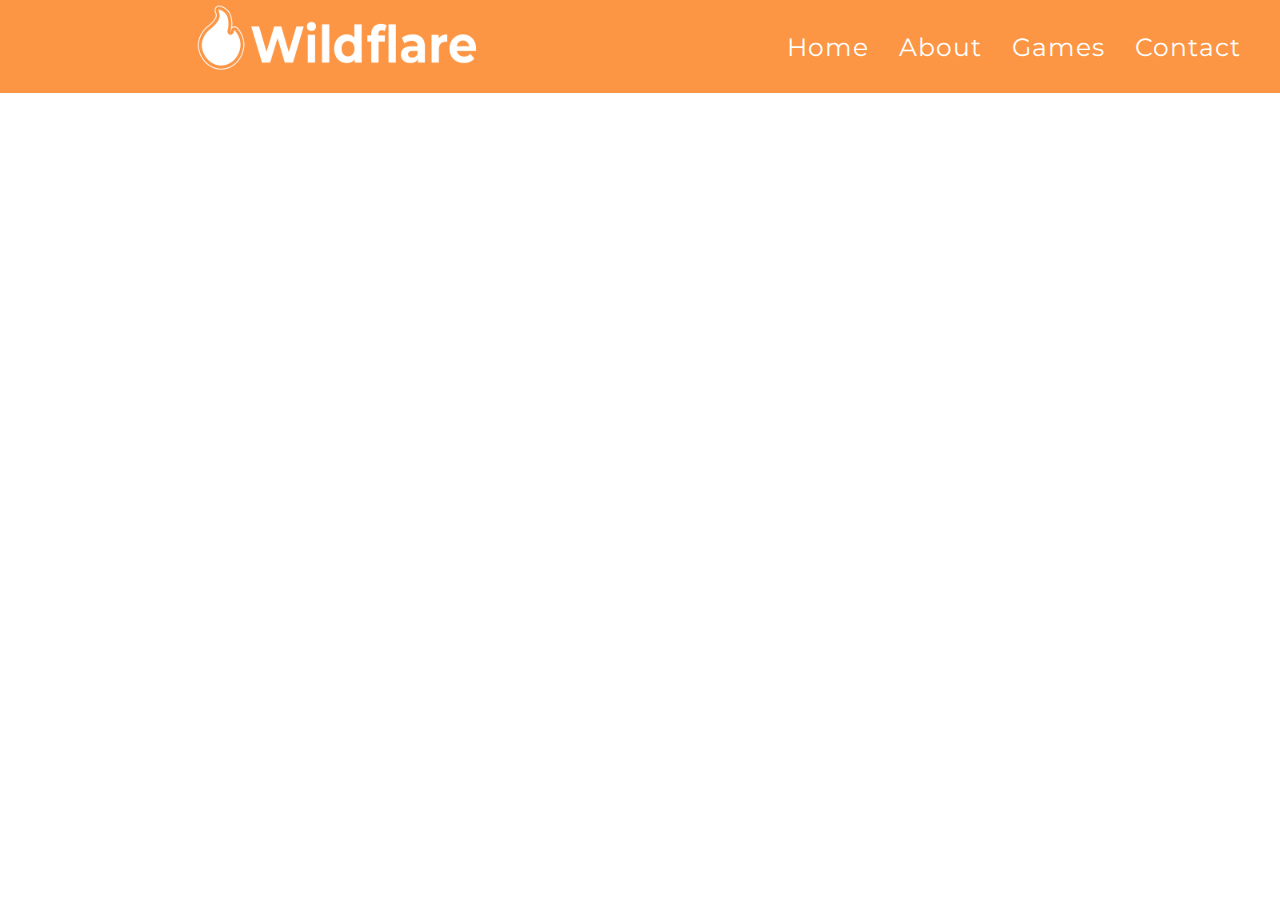
<file: index.html>
<!DOCTYPE html>
<html lang="en">
<head>
    <meta charset="UTF-8">
    <meta http-equiv="X-UA-Compatible" content="IE=edge">
    <meta name="viewport" content="width=device-width, initial-scale=1.0">
    <title>Home</title> 
    <link rel="stylesheet" href="css/style.css"> 
    <script src="https://code.jquery.com/jquery-1.10.2.js"></script>
    <link rel="icon" href="images/MainOrangeTrans.png">


</head>



<body> 

    <div id="nav-placeholder">

    </div>
   



</body>
</html> 


<script>
    $(function(){
      $("#nav-placeholder").load("nav.html");
    });
</script>
</file>
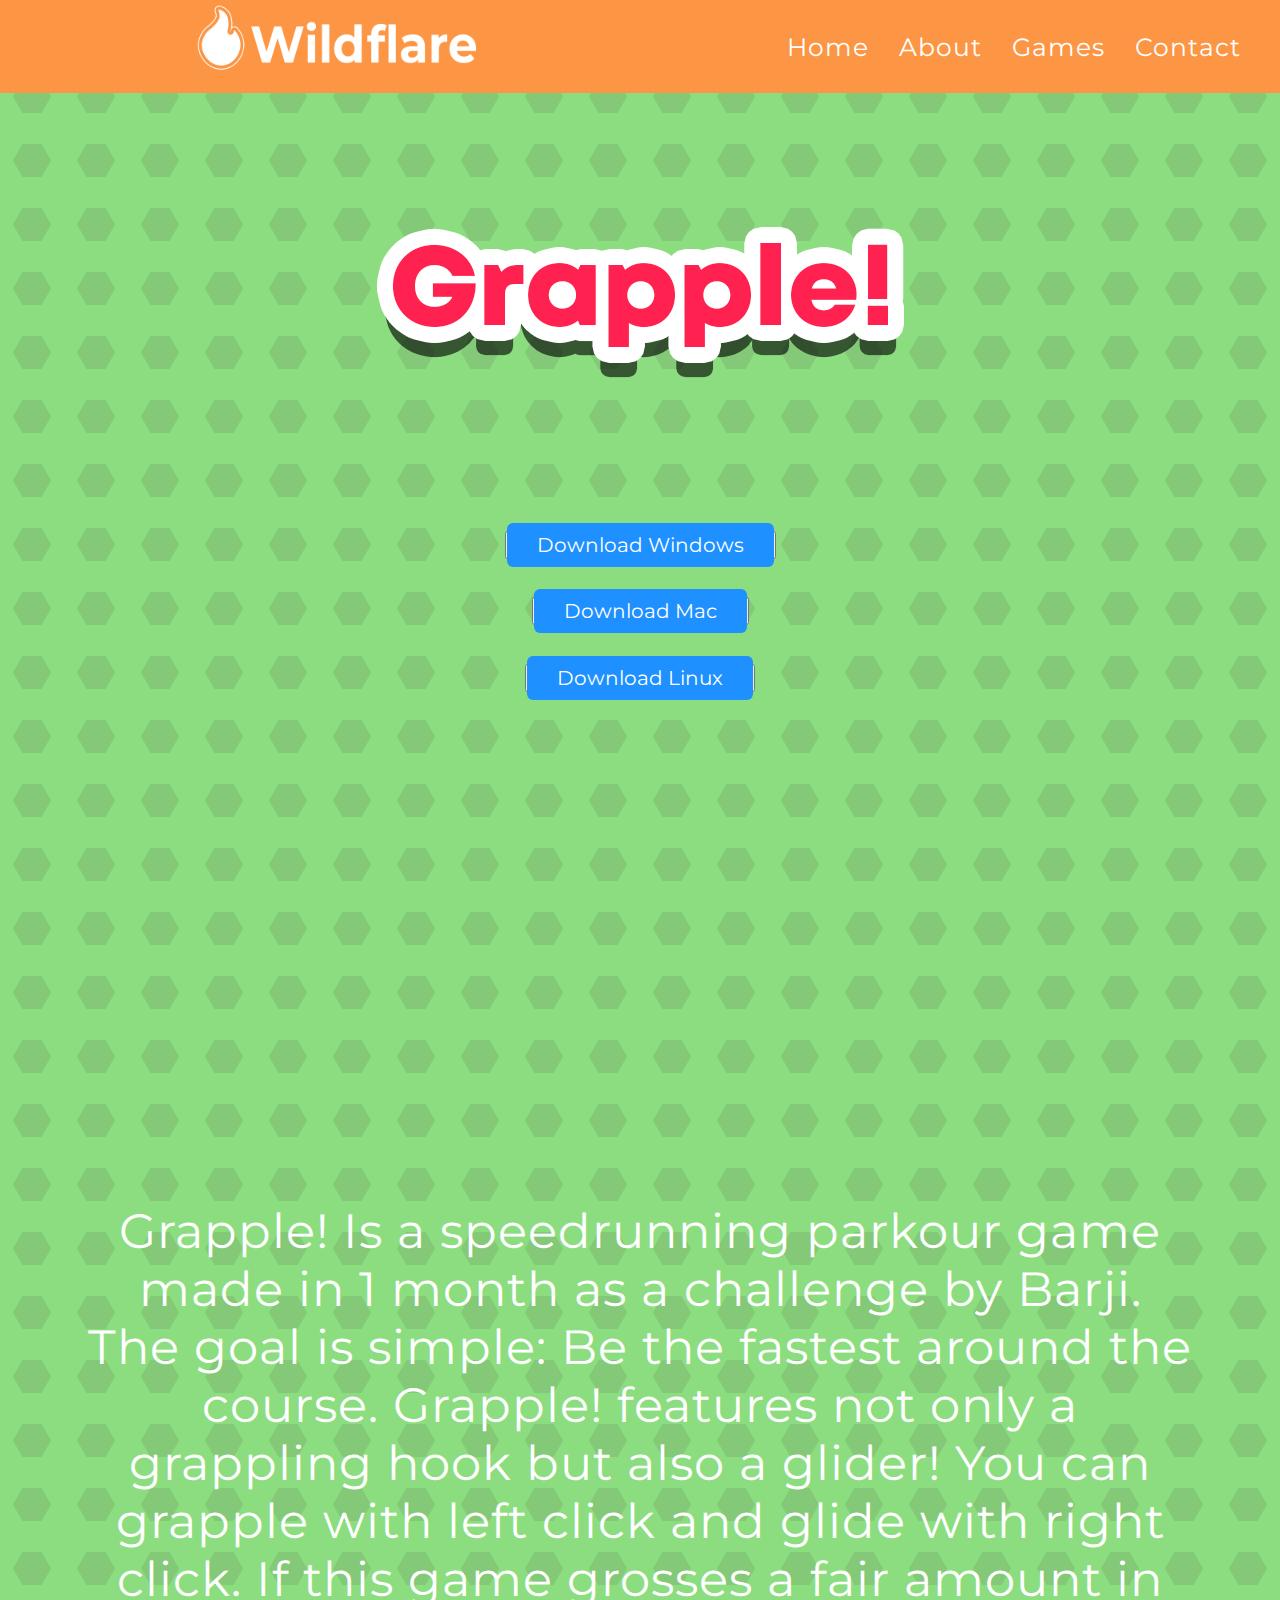
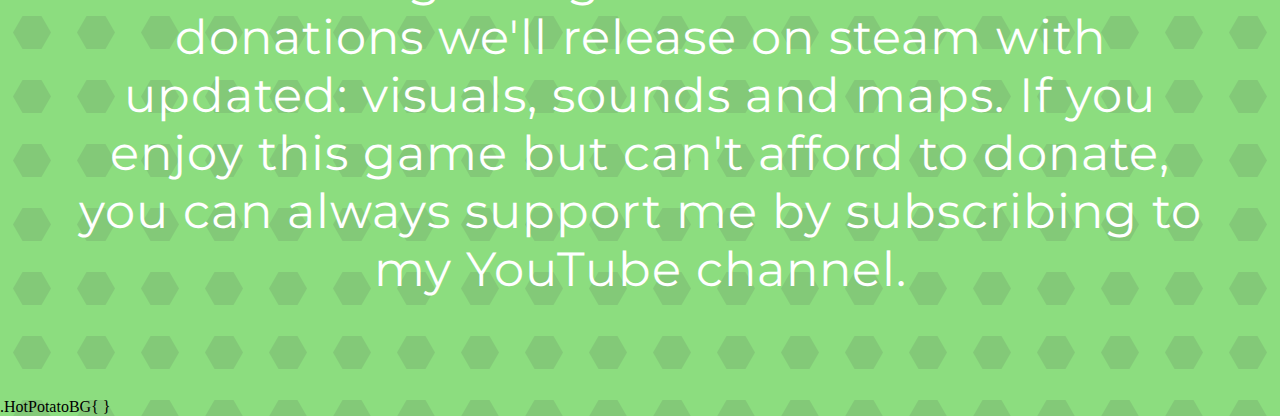
<file: Grapple.html>
<!DOCTYPE html>
<html lang="en">
<head>
    <meta charset="UTF-8">
    <meta http-equiv="X-UA-Compatible" content="IE=edge">
    <meta name="viewport" content="width=device-width, initial-scale=1.0">
    <title>Home</title> 
    <link rel="stylesheet" href="css/style.css"> 
    <script src="https://code.jquery.com/jquery-1.10.2.js"></script>
    <link rel="icon" href="images/MainOrangeTrans.png">


</head>



<body class="GrappleBG"> 
    <div id="nav-placeholder">

    </div> 
    <div class="GameLogo">
        <h1><img src="ImagesGames/Grapple/GrappleLogo.png" alt=""></h1>
    </div>
    
    <ul>
        <div class="Download">
            <button><a class="DownloadBTN" href="ImagesGames/Grapple/Grapple!_1.0 WIN.zip">Download Windows </a> </button>
        </div>

        <div class="Download">
            <button><a class="DownloadBTN" href="ImagesGames/Grapple/">Download Mac </a> </button>
        </div> 

        <div class="Download">
            <button><a class="DownloadBTN" href="ImagesGames/Grapple/">Download Linux</a> </button>
        </div>
    </ul>
    


     




    <div class="GameContent"> 
        <iframe width="560" height="315" src="https://www.youtube.com/embed/QsftmtwZWLw" title="YouTube video player" frameborder="0" allow="accelerometer; autoplay; clipboard-write; encrypted-media; gyroscope; picture-in-picture" allowfullscreen></iframe>
        <div class="SymInfo">
            <p>Grapple! Is a speedrunning parkour game made in 1 month as a challenge by Barji.</p>
            <p>The goal is simple: Be the fastest around the course. Grapple! features not only a grappling hook but also a glider! You can grapple with left click and glide with right click. 

                If this game grosses a fair amount in donations we'll release on steam with updated: visuals, sounds and maps. If you enjoy this game but can't afford to donate, you can always support me by subscribing to my YouTube channel.</p>

        </div>
    </div>


</body>
</html> 


<script>
    $(function(){
      $("#nav-placeholder").load("nav.html");
    });
</script>

.HotPotatoBG{
    
}
</file>
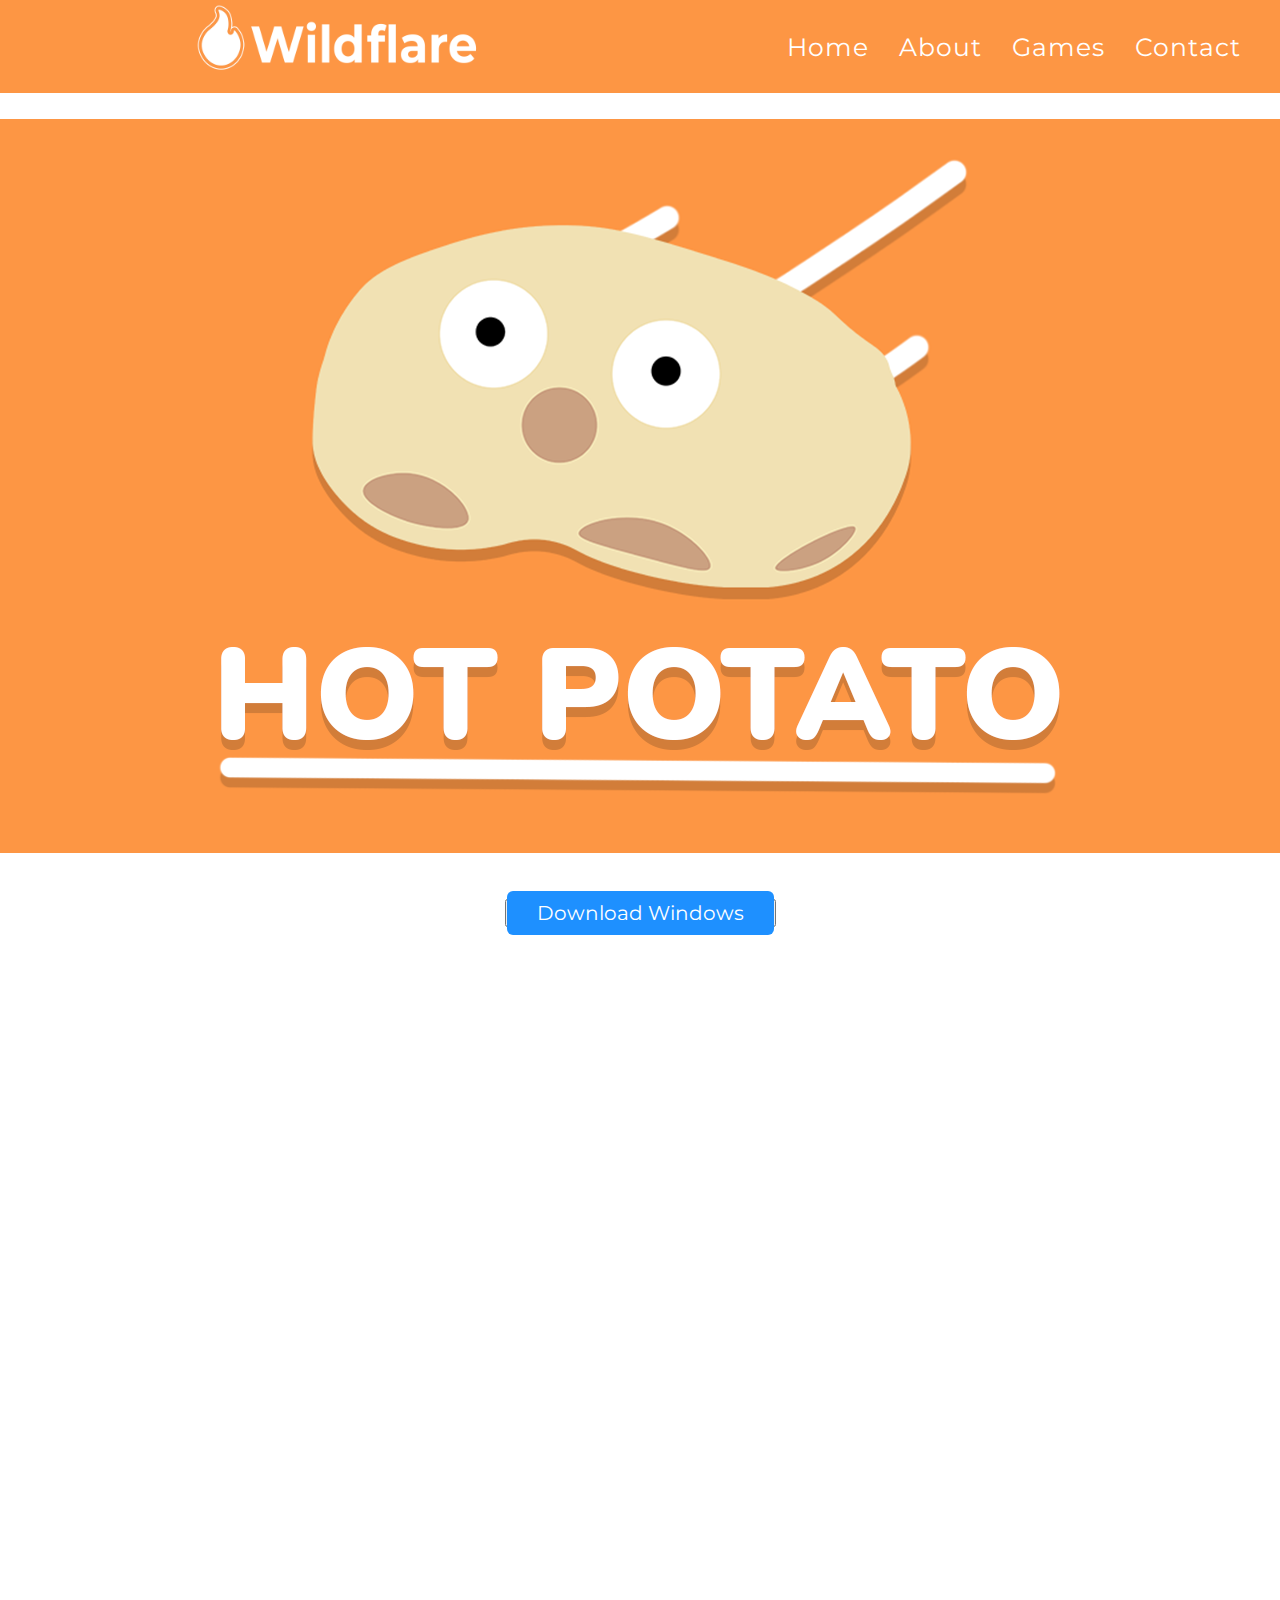
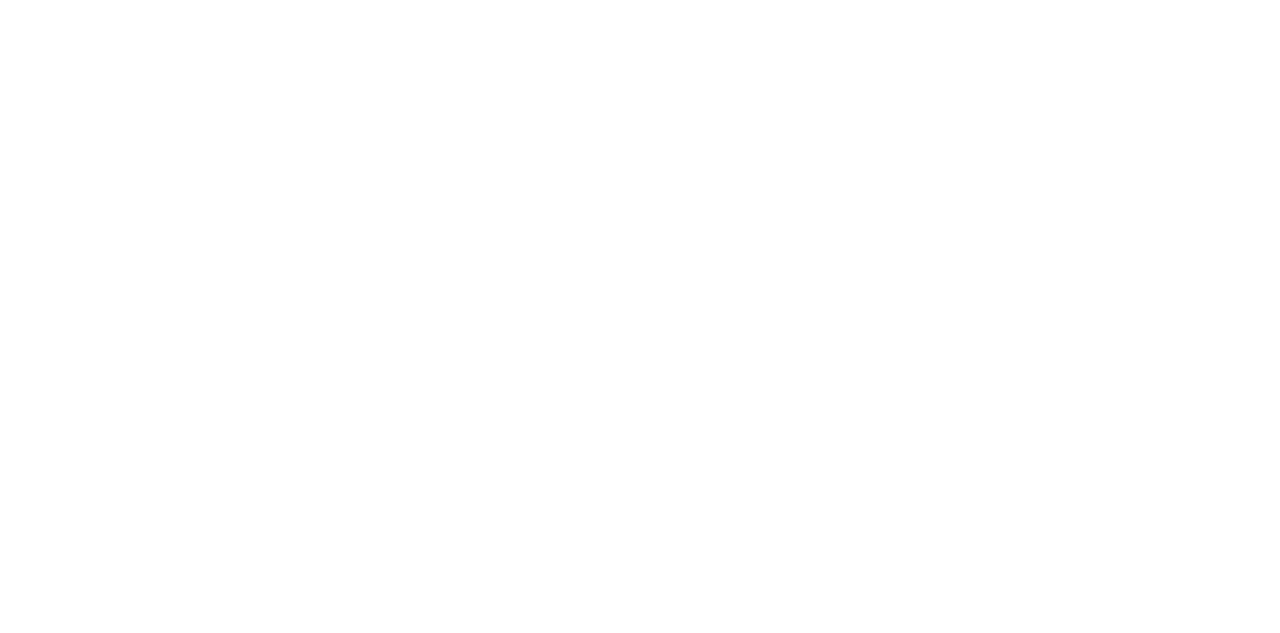
<file: HotPotatoe.html>
<!DOCTYPE html>
<html lang="en">
<head>
    <meta charset="UTF-8">
    <meta http-equiv="X-UA-Compatible" content="IE=edge">
    <meta name="viewport" content="width=device-width, initial-scale=1.0">
    <title>Home</title> 
    <link rel="stylesheet" href="css/style.css"> 
    <script src="https://code.jquery.com/jquery-1.10.2.js"></script>
    <link rel="icon" href="images/MainOrangeTrans.png">


</head>



<body class="HotPotatoBG"> 
    <div id="nav-placeholder">

    </div> 
    <div class="GameLogo">
        <h1><img src="ImagesGames/Hot Potatoe/HotPotatoe.png" alt=""></h1>
    </div>
    

        <div class="Download">
            <button><a class="DownloadBTN" href="ImagesGames/Grapple/Grapple!_1.0 WIN.zip">Download Windows </a> </button>
        </div>




     




    <div class="GameContent"> 
        <iframe width="560" height="315" src="https://www.youtube.com/embed/QsftmtwZWLw" title="YouTube video player" frameborder="0" allow="accelerometer; autoplay; clipboard-write; encrypted-media; gyroscope; picture-in-picture" allowfullscreen></iframe>
        <div class="SymInfo">
            <p>Grapple! Is a speedrunning parkour game made in 1 month as a challenge by Barji.</p>
            <p>The goal is simple: Be the fastest around the course. Grapple! features not only a grappling hook but also a glider! You can grapple with left click and glide with right click. 

                If this game grosses a fair amount in donations we'll release on steam with updated: visuals, sounds and maps. If you enjoy this game but can't afford to donate, you can always support me by subscribing to my YouTube channel.</p>

        </div>
    </div>


</body>
</html> 


<script>
    $(function(){
      $("#nav-placeholder").load("nav.html");
    });
</script>
</file>
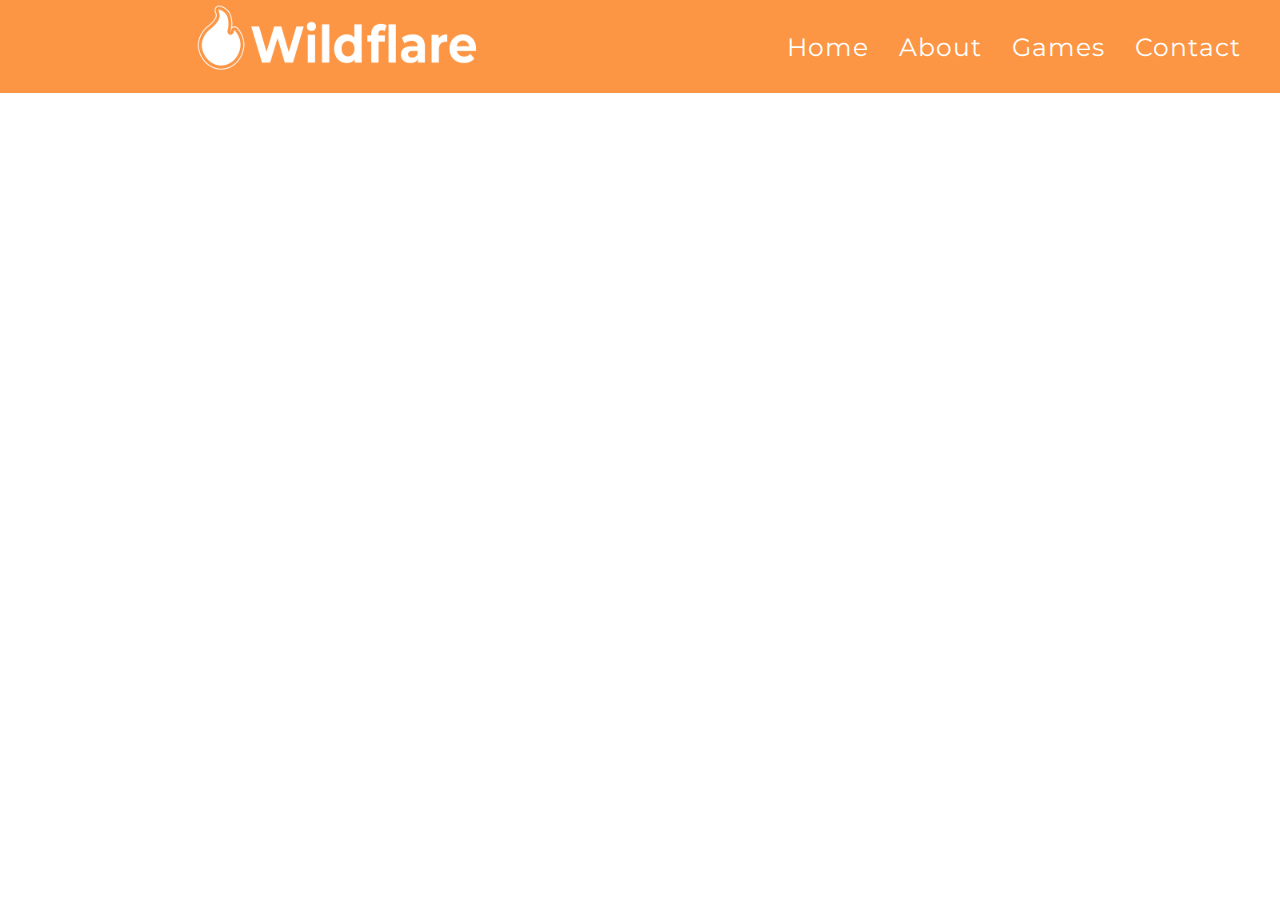
<file: Stencil.html>
<!DOCTYPE html>
<html lang="en">
<head>
    <meta charset="UTF-8">
    <meta http-equiv="X-UA-Compatible" content="IE=edge">
    <meta name="viewport" content="width=device-width, initial-scale=1.0">
    <title>Home</title> 
    <link rel="stylesheet" href="css/style.css"> 
    <script src="https://code.jquery.com/jquery-1.10.2.js"></script>
    <link rel="icon" href="images/MainOrangeTrans.png">


</head>



<body> 
    <div id="nav-placeholder">

    </div> 







</body>
</html> 


<script>
    $(function(){
      $("#nav-placeholder").load("nav.html");
    });
</script>
</file>
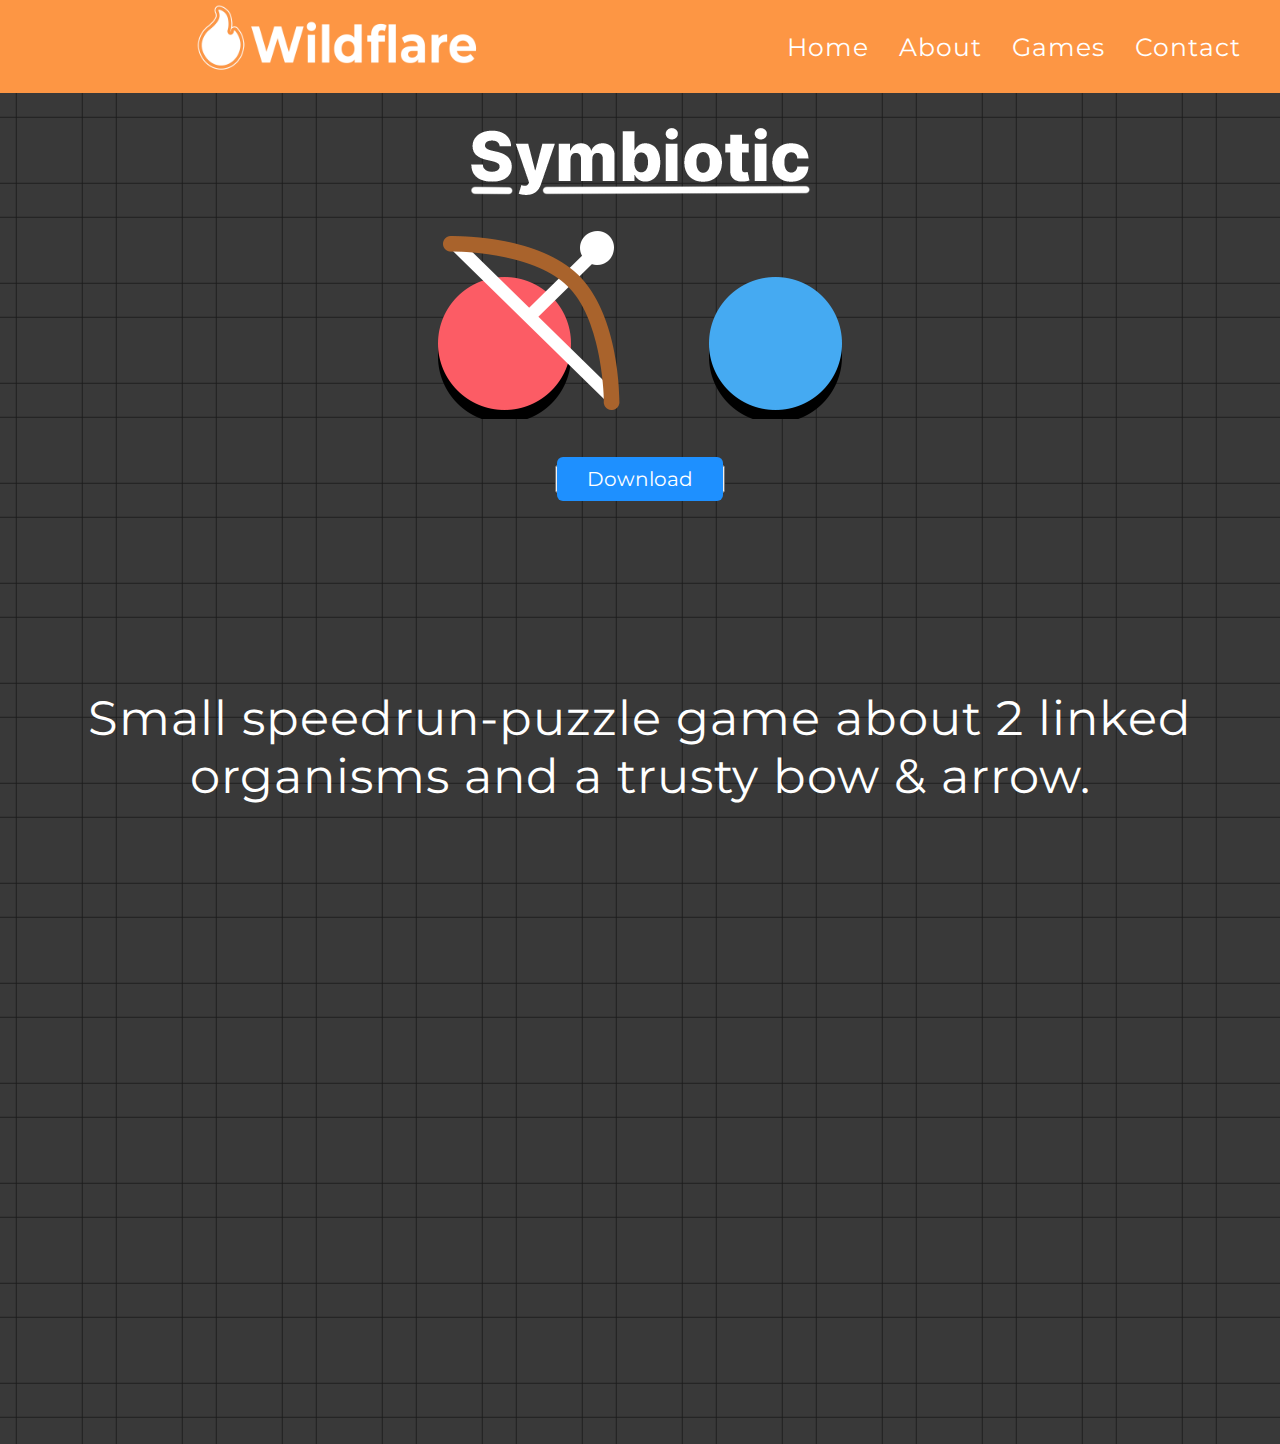
<file: Symbiotic.html>
<!DOCTYPE html>
<html lang="en">
<head>
    <meta charset="UTF-8">
    <meta http-equiv="X-UA-Compatible" content="IE=edge">
    <meta name="viewport" content="width=device-width, initial-scale=1.0">
    <title>Symbiotic</title> 
    <link rel="stylesheet" href="css/style.css"> 
    <script src="https://code.jquery.com/jquery-1.10.2.js"></script>
    <link rel="icon" href="images/MainOrangeTrans.png">


</head>



<body class="body1"> 
    <div id="nav-placeholder">

    </div> 

    <SymMain>

        <div class="GameLogo">
            <h1 class="SymLogo"><img src="/ImagesGames/SymBiotic/Simbiotic.png" alt="SYM"></h1>
        </div>
        
        
        <div class="Download">
            <button><a class="DownloadBTN" href="ImagesGames/SymBiotic/Symbiotic (1).zip">Download</a> </button>
        </div>
        

        


     
        <div class="GameContent">
            <div class="SymInfo">
                <p> Small speedrun-puzzle game about 2 linked organisms and a trusty bow & arrow. </p>

            </div>

            
            <iframe width="960" height="540" src="https://www.youtube.com/embed/GGyFepIQrA0" title="YouTube video player" frameborder="0" allow="accelerometer; autoplay; clipboard-write; encrypted-media; gyroscope; picture-in-picture" allowfullscreen></iframe>
            
            <div class="SymImages">
                <ul>
                    
                </ul>
            </div>
            
        
        </div>
            


    </SymMain>

 

    
        





</body> 

    
</html> 


<script>
    $(function(){
      $("#nav-placeholder").load("nav.html");
    });
</script>
</file>
<file: css/style.css>
@import url("https://fonts.googleapis.com/css2?family=Montserrat:wght@600&display=swap");

.games{
  box-shadow: 0 0 5px rgba(0, 0, 0, 0.2) inset; 
  background-color: var(--main-colour); 

} 




:root{
  --main-colour: rgb(253, 150, 68)
}
.nav-links li :hover {
  background-color: rgb(26, 26, 26, .3);
  

}

* {
  padding: 0px;
  margin: 0px;
  box-sizing: border-box; 
  list-style: none;
}

nav{ 
    
    

    display: flex; 
    justify-content: space-around; 
    align-items: center; 
    min-height: 8vh; 
    background-color: var(--main-colour);
    font-family: 'Montserrat';
    
    
    
  } 

  .nav-links{
    display: flex; 
    width: 30%; 
    justify-content: space-around;
  }

  .nav-links a{
    color: white; 
    text-decoration: none; 
    letter-spacing: 1px; 
    font-weight: normal; 
    font-size: 25px;  
    transition: all 0.3s ease 0s;
    background-color: rgb(26, 26, 26, 0);
    padding: 4px 15px;
    border: none;
    border-radius: 7px; 


 
    
    
  } 



  .logo{
    color: white; 
    text-decoration: none; 
    letter-spacing: 1px; 
    font-weight: normal; 
    font-size: 50px;  
    vertical-align: middle;
    
  }

 .logo :hover{ 
    transition: all 0.3s ease 0s;
    transform: scale(105%);
 }
  

 

.nav-links{
  list-style: none; 
}




.burger{ 
  cursor: pointer;
  display: none;
}

.burger div{
  width: 30px; 
  height: 3px;
  background-color: white; 
  margin: 6px; 
  transition: all 0.3s ease;
} 

@media screen and (max-width:1024px){
  .nav-links{
    width: 50px;
  }
}

@media screen and (max-width:768px){
  body{
    overflow-x: hidden;
  }
 
  .nav-links{
   position: absolute; 
    right: 0px;
    height: 92vh; 
    top: 9vh; 
    background: var(--main-colour); 
    display: flex; 
    flex-direction: column; 
    width: 100%; 
    align-items: center; 
    transform: translate(100%);
    transition: transform 0.5s ease-in;
 }
 .nav-links li{
   opacity: 0;
 }
 .burger {
   display: block; 
 }
}


.nav-active{
  transform: translateX(0%);

} 

@keyframes navLinkFade{
  from{
    opacity: 0; 
    transform: translateX(50px);
  }
  to{
    opacity: 1;
    transform: translate(0px); 
  }



}

.toggle .line1{
    transform: rotate(-45deg) translate(-6px,7px);
}
.toggle .line2{
    opacity: 0;
}
.toggle .line3{
  transform: rotate(45deg) translate(-6px,-7px);
}



main{
  
  
    background: var(--main-colour);
    
    height: 830px;
    box-shadow: 0 0 5px rgba(0, 0, 0, 0.2) inset;
    color: white; 
  text-decoration: none; 
  letter-spacing: 1px; 
  font-weight: normal; 
  font-size: 2em;  
  font-family: 'Montserrat';
  
  display: flex;
  flex-direction: column;
  justify-content: center;
  text-align: center;
  
}




barji{ 
  background-color: #4B6584;
  height: 830px;
  box-shadow: 0 0 5px rgba(0, 0, 0, 0.2) inset;
  color: white; 
text-decoration: none; 
letter-spacing: 1px; 
font-weight: normal; 
font-size: 2em;  
font-family: 'Montserrat';

display: flex;
flex-direction: column;
justify-content: center;
text-align: center;
  
}


gamessection{
  
  

  color: white; 
  text-decoration: none; 
  letter-spacing: 1px; 
  font-weight: normal; 
  font-size: 3em;  
  font-family: 'Montserrat';

  display: flex;
  flex-direction: column;
  text-align: center;
  
  

  

  
  
    


} 



.GamesList{
  list-style: none; 
  margin-bottom: 0 auto; 
  display: inline-block;
  padding: 6% 2%;  
  text-align: center; 
  
}


.ImgE{
  list-style: none; 
  cursor: pointer;
  border-radius: 25px; 
  
 
}

.GamesList:hover {
  transform: scale(102%) ; 
  transition: all 0.3s ease 0s;
  
  
}

.games-title{
  margin-bottom: 5%; 
  margin-top: 10%;
}

.body1{
 background-image: url(/ImagesGames/SymBiotic/SimbioticBG.png); 
 list-style: none;
} 

.GameLogo{ 
  display: flex; 
  align-items: center;
  flex-direction: column;
  text-align: center; 
  margin-top: 2%; 


}

.GameContent{
  display: flex; 
  align-items: center;
  flex-direction: column;
  text-align: center; 
  margin-top: 4%; 


  
  color: white; 
  text-decoration: none; 
  letter-spacing: 1px; 
  font-weight: normal; 
  font-size: 3em;  
  font-family: 'Montserrat';  
  padding: 6%;
  
  
  
}

.SymInfo{
  margin-top: 6%;
  margin-bottom: 2%; 
  
} 

.DownloadBTN{

  background-color: DodgerBlue;
  
  color: white;
  padding: 10px 30px;
  cursor: pointer;
  font-size: 20px;
  text-decoration: none;
  border-radius: 6px; 
  font-family: 'Montserrat'; 
  border: none; 
  
}
  
.Download{ 
  margin-top: 3%;
  box-sizing: border-box; 
  border-radius: 3px;
  display: flex; 
  align-items: center;
  flex-direction: column;
  text-align: center; 
  
}

.DownloadBTN:hover{
  background-color: RoyalBlue;
}

.GrappleBG{
  background-image: url(/ImagesGames/Grapple/GrappleBG.png);
  background-color: #8cdd7f; 
  
} 








/*# sourceMappingURL=style.css.map */
</file>
